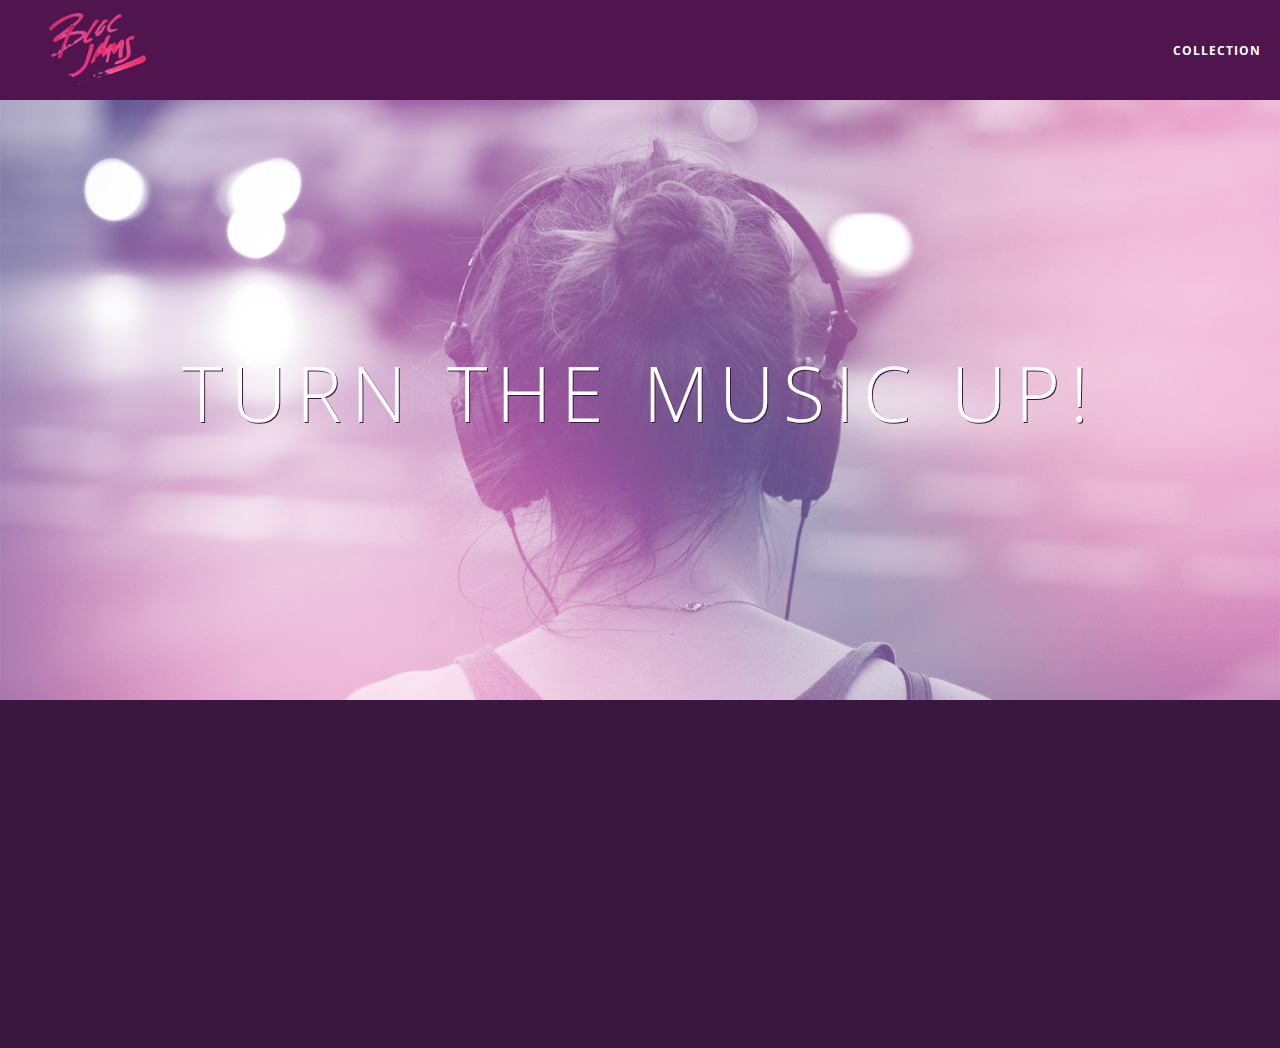
<file: index.html>
<!DOCTYPE html>
 <html>
     <head>
         <title>Bloc Jams</title>
         <meta name="viewport" content="width=device-width, initial-scale=1">
         <link rel="stylesheet" type="text/css" href="https://fonts.googleapis.com/css?family=Open+Sans:400,800,600,700,300">
         <link rel="stylesheet" type="text/css" href="https://code.ionicframework.com/ionicons/2.0.1/css/ionicons.min.css">
         <link rel="stylesheet" type="text/css" href="styles/normalize.css">
         <link rel="stylesheet" type="text/css" href="styles/main.css">
         <link rel="stylesheet" type="text/css" href="styles/landing.css">
     </head>
     <body class="landing">
         <nav class="navbar"> <!-- nav bar -->
            <a href="index.html" class="logo">
             <img src="assets/images/bloc_jams_logo.png" alt="bloc jams logo">
            </a>
             <div class="links-container">
                 <a href="collection.html" class="navbar-link">collection</a>
             </div>
         </nav>
         <section class="hero-content"> <!-- hero content -->
             <h1 class="hero-title">Turn the music up!</h1>
         </section>
         <section class="selling-points container clearfix"> <!-- selling points -->
             <div class="point column third">
                 <span class="ion-music-note"></span>
                 <h5 class="point-title">Choose your music</h5>
                 <p class="point-description">The world is full of music; why should you have to listen to music that someone else chose?</p>
             </div>
             <div class="point column third">
                 <span class="ion-radio-waves"></span>
                 <h5 class="point-title">Unlimited, streaming, ad-free</h5>
                 <p class="point-description">No arbitrary limits. No distractions.</p>
             </div>
             <div class="point column third">
                 <span class="ion-iphone"></span>
                 <h5 class="point-title">Mobile enabled</h5>
                 <p class="point-description">Listen to your music on the go. This streaming service is available on all mobile platforms.</p>
             </div>
         </section>
         <script src="https://code.jquery.com/jquery-2.1.3.min.js"></script>
         <script src="scripts/utilities.js"></script>
         <script src="scripts/landing.js"></script>
     </body>
</html>
</file>
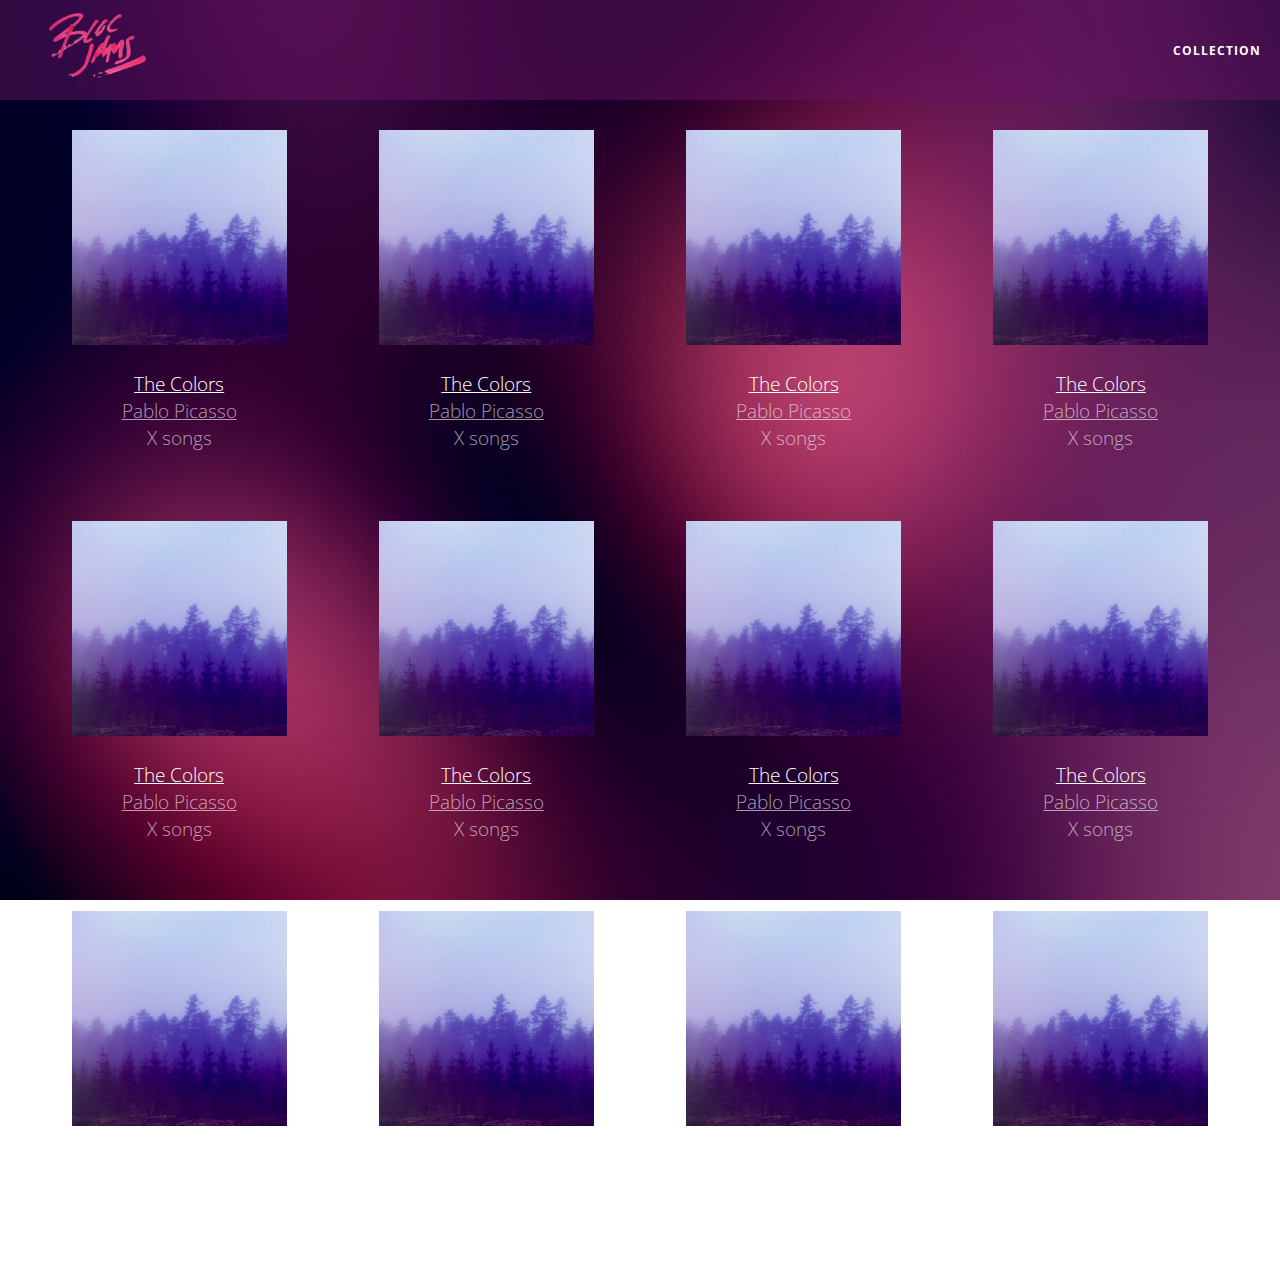
<file: collection.html>
<!DOCTYPE html>
<html>
 <head>
     <title>Bloc Jams</title>
     <meta name="viewport" content="width=device-width, initial-scale=1">
     <link rel="stylesheet" type="text/css" href="https://fonts.googleapis.com/css?family=Open+Sans:400,800,600,700,300">
     <link rel="stylesheet" type="text/css" href="https://code.ionicframework.com/ionicons/2.0.1/css/ionicons.min.css">
     <link rel="stylesheet" type="text/css" href="styles/normalize.css">
     <link rel="stylesheet" type="text/css" href="styles/main.css">
     <link rel="stylesheet" type="text/css" href="styles/collection.css">
 </head>
 <body class="collection">
          <nav class="navbar"> <!-- nav bar -->
             <a href="index.html" class="logo">
                 <img src="assets/images/bloc_jams_logo.png" alt="bloc jams logo">
             </a>
             <div class="links-container">
                 <a href="collection.html" class="navbar-link">collection</a>
             </div>
         </nav>

          
     <section class="album-covers container clearfix">
         
     </section>
     <script src="https://code.jquery.com/jquery-2.1.3.min.js"></script>
     <script src="scripts/collection.js"></script>
 </body>
</html>
</file>
<file: styles/main.css>
*, *::before, *::after {
     -moz-box-sizing: border-box;
     -webkit-box-sizing: border-box;
     box-sizing: border-box;
 }

html {
    height: 100%;
    font-size: 100%;
}

body {
    font-family: 'Open Sans';
    color: white;
    min-height: 100%;
}

.navbar {
    position: relative;
    padding: 0.5rem;
    background-color: rgba(101,18,95,0.5);
    z-index: 1;
}

.navbar > .logo {
    position: relative;
    left: 2rem;
    cursor: pointer;  /* produces the finger-pointer icon when you hover over the logo */
 }
 
 .navbar .links-container {
     display: table;
     position: absolute;
     top: 0;
     right: 0;
     height: 100px;
     color: white;
     /* #3 */
     text-decoration: none;
 }
 
 .links-container .navbar-link {
     display: table-cell;
     position: relative;
     height: 100%;
     padding-left: 1rem;
     padding-right: 1rem;
     /* #4 */
     vertical-align: middle;
     color: white;
     font-size: 0.625rem;
     letter-spacing: 0.05rem;
     font-weight: 700;
     text-transform: uppercase;
     /* #3 */
     text-decoration: none;
     cursor: pointer;
 }
 
   /* #5 */
 .links-container .navbar-link:hover {
     color: rgb(233,50,117);
 }

 .links-container .navbar-link:active {
    background-color: white;
 }

 .container {
     margin: 0 auto;
     max-width: 64rem;
 }

  .container.narrow {
     max-width: 56rem;
 }


 /* Medium and small screens (640px) */
 @media (min-width: 640px) {
   html { font-size: 112%; }
 
   .column {
       float: left;
       padding-left: 1rem;
       padding-right: 1rem;
   }

   .column.full { width: 100%; }
   .column.two-thirds { width: 66.7%; }
   .column.half { width: 50%; }
   .column.third { width: 33.3%; }
   .column.fourth { width: 25%; }
   .column.flow-opposite { float: right; }
 }
 
 /* Large screens (1024px) */
 @media (min-width: 1024px) {
   html { font-size: 120%; }
 }

 
.clearfix::before,
.clearfix::after {
   content: " ";
   display: table;
}

.clearfix::after {
   clear: both;
}
</file>
<file: styles/landing.css>
body.landing {
     background-color: rgb(58,23,63);
 }
 
 .hero-content {
     position: relative;
     min-height: 600px;
     background-image: url(../assets/images/bloc_jams_bg.jpg);
     background-repeat: no-repeat;
     background-position: center center;
     background-size: cover;
 }
 
 .hero-content .hero-title {
     position: absolute;
     top: 40%;
     -webkit-transform: translateY(-50%);
     -moz-transform: translateY(-50%);
     transform: translateY(-50%);
     width: 100%;
     text-align: center;
     font-size: 4rem;
     font-weight: 300;
     text-transform: uppercase;
     letter-spacing: 0.5rem;
     text-shadow: 1px 1px 0px rgb(58,23,63);
 }
 
 .selling-points {
     position: relative;
 }
 
 .point {
     position: relative;
     padding: 2rem;
     text-align: center;
     opacity: 0;
     -webkit-transform: scaleX(0.9) translateY(3rem);
     -moz-transform: scaleX(0.9) translateY(3rem);
     transform: scaleX(0.9) translateY(3rem);
     -webkit-transition: all 0.25s ease-in-out;
     -moz-transition: all 0.25s ease-in-out;
     transition: all 0.25s ease-in-out;
     -webkit-transition-delay: 0.2s;
     -moz-transition-delay: 0.2s;
     transition-delay: 0.2s;
 }
 
 .point .point-title {
     font-size: 1.25rem;
 }
 
 .ion-music-note,
 .ion-radio-waves,
 .ion-iphone {
     color: rgb(233,50,117);
     font-size: 5rem;
 }
</file>
<file: styles/collection.css>
body.collection {
     background-image: url(../assets/images/blurred_backgrounds/blur_bg_2.jpg);
     background-repeat: no-repeat;
     background-attachment: fixed;
     background-position: center center;
     background-size: cover;
 }
 
 .album-covers {
     position: relative;
 }
 
 .collection-album-container {
     position: relative;
     margin-top: 30px;
     margin-bottom: 20px;
     text-align: center;
 }
 
 .collection-album-container .caption {
     margin-top: 10px;
 }
 
 .collection-album-container .caption p {
     font-size: 1rem;
     font-weight: 300;
     color: rgba(255, 255, 255, 0.6);
 }
 
 .collection-album-container .caption p a {
     color: rgba(255, 255, 255, 0.6);
 }
 
 .collection-album-container .caption p a.album-name {
     color: white;
 }
 
 .collection-album-container img {
     width: 80%;
 }
</file>
